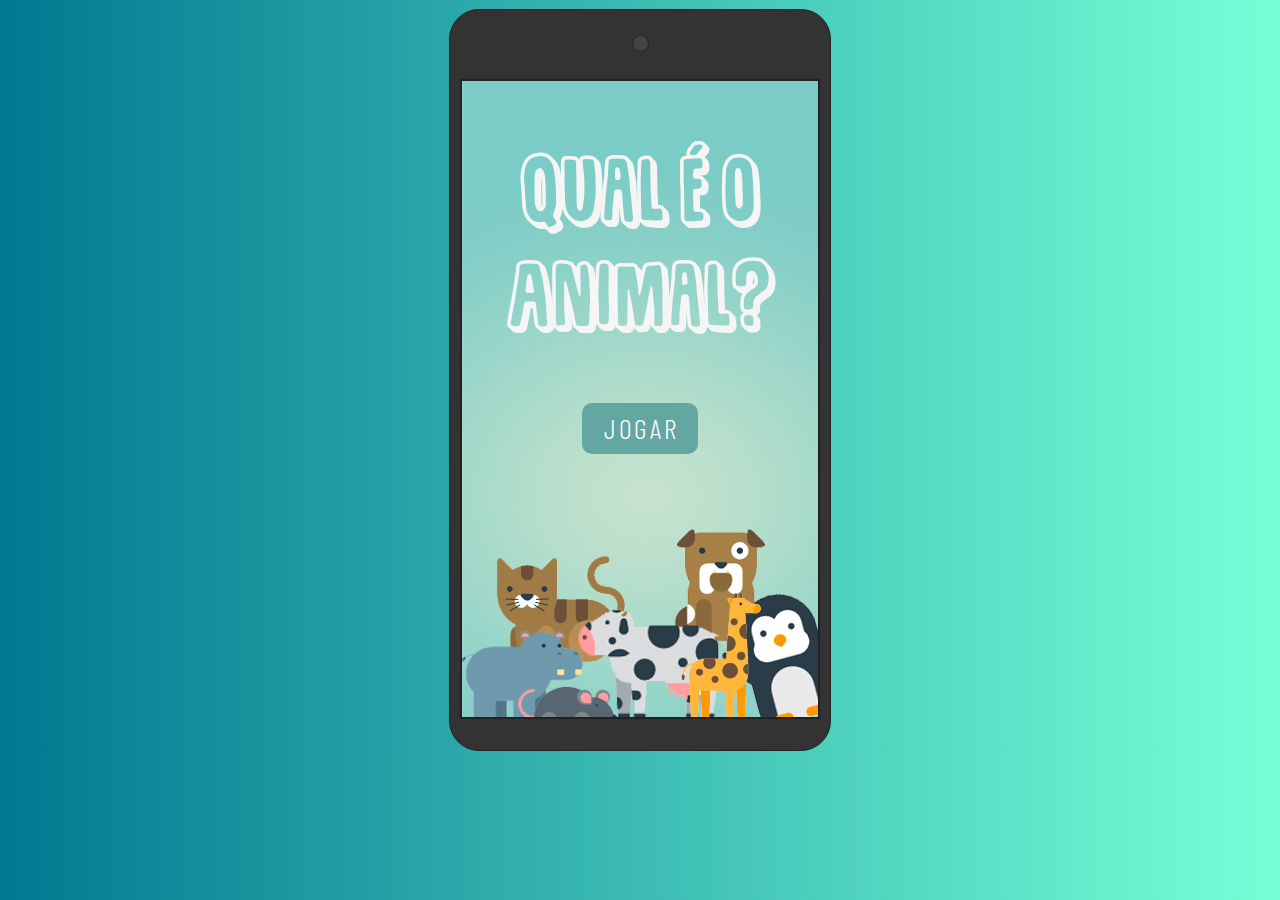
<file: index.html>
<!doctype html>
<html lang="">
<head>
  <meta charset="utf-8">
  <meta http-equiv="x-ua-compatible" content="ie=edge">
  <title>Qual é o Animal?</title>
  <meta name="description" content="">
  <meta name="viewport" content="width=device-width, initial-scale=1, shrink-to-fit=no">

  <link rel="manifest" href="site.webmanifest">
  <link rel="apple-touch-icon" href="icon.png">
</head>

<body>
<style type="text/css">
body{
  /*background-color: #3498db; */
  background: linear-gradient(to right, #007991, #78ffd6);
  /*background: linear-gradient(to right, #c9d6ff, #e2e2e2); */
  /*background: linear-gradient(to right, #6190e8, #a7bfe8); */
  /*background: linear-gradient(to right, #dad299, #b0dab9); */
  /*background: linear-gradient(to right, #bbd2c5, #536976); */
}
/* http://meyerweb.com/eric/tools/css/reset/ 
   v2.0 | 20110126
   License: none (public domain)
*/

html, body, div, span, applet, object, iframe,
h1, h2, h3, h4, h5, h6, p, blockquote, pre,
a, abbr, acronym, address, big, cite, code,
del, dfn, em, img, ins, kbd, q, s, samp,
small, strike, strong, sub, sup, tt, var,
b, u, i, center,
dl, dt, dd, ol, ul, li,
fieldset, form, label, legend,
table, caption, tbody, tfoot, thead, tr, th, td,
article, aside, canvas, details, embed, 
figure, figcaption, footer, header, hgroup, 
menu, nav, output, ruby, section, summary,
time, mark, audio, video {
  margin: 0;
  padding: 0;
  border: 0;
  font-size: 100%;
  font: inherit;
  vertical-align: baseline;
}
/* HTML5 display-role reset for older browsers */
article, aside, details, figcaption, figure, 
footer, header, hgroup, menu, nav, section {
  display: block;
}
body {
  line-height: 1;
}
ol, ul {
  list-style: none;
}
blockquote, q {
  quotes: none;
}
blockquote:before, blockquote:after,
q:before, q:after {
  content: '';
  content: none;
}
table {
  border-collapse: collapse;
  border-spacing: 0;
}

@keyframes pisca{
  0% {
    background-color: #333;
    box-shadow: 0px 0px 0px 0px #333;
  }
  50%{
    background-color: white;
    box-shadow: 0px 0px 5px 0px #fff;
  }
  100%{
    background-color: #333;
    box-shadow: 0px 0px 0px 0px #333;
  }
}

.notification.on .badge{
  height: 8px;
  width: 8px;
  display: table;
  position: absolute;
  float: left;
  background-color: #333;
  border-radius: 8px;
  margin-top: 20px;
  margin-left: 25px;
  box-shadow: none;
  animation: pisca 1s infinite;
}

.screen{
  height: 640px;
  width: 360px;
  background-color: white;
  border: solid 2px #222;
  margin-top: 3vh;
  margin-bottom: 2vh;
  box-sizing: border-box;
 }

.smartphone{
  display: table;
  margin: 0 auto;
  padding: 10px;
  background-color: #333;
  border-radius: 30px;
  position: relative;
  border: solid 1px #222;
  height: 80vh;
  box-sizing: border-box;
  margin-top: 1vh;
}

.btn-up-down{
  height: 100px;
  float: left;
  position: absolute;
  margin-left: -17px;
  margin-top: 90px;
  border-top-left-radius: 3px;
  border-bottom-left-radius: 3px;
}
.btn{
  display: table;
  display: none;
  width: 8px;
  background-color: #333;
}

.cam{
  border-radius: 15px;
  height: 15px;
  width: 15px;
  display: table;
  background-color: #444;
  border: solid 1px #222;
  margin: 0 auto;
  margin-top: 15px;
  
}

.controls, .header{
  height: 30px;
  display: table;
  width: 100%;
  
}
body{
    cursor: grab;
}
.screen-mobile{
  display: none;
  width: 100vw;
  height: 100vh;
}



@media (max-width: 600px) 
{
  .smartphone{
    display: none;
  }
  .screen-mobile{
    display: block;
  }
}
</style>

<div class='smartphone zoom-1 notification on'>
  <span class='btn btn-up-down'></span>
  <span class='btn btn-power'></span>
  
  <section class='header'>
    <span class='badge'></span>
    <span class='cam'></span>
  </section>
  <iframe class='screen' src="jogo.html"></iframe>
</div>


<iframe class='screen-mobile' src="jogo.html"></iframe>
</body>
</html>
</file>
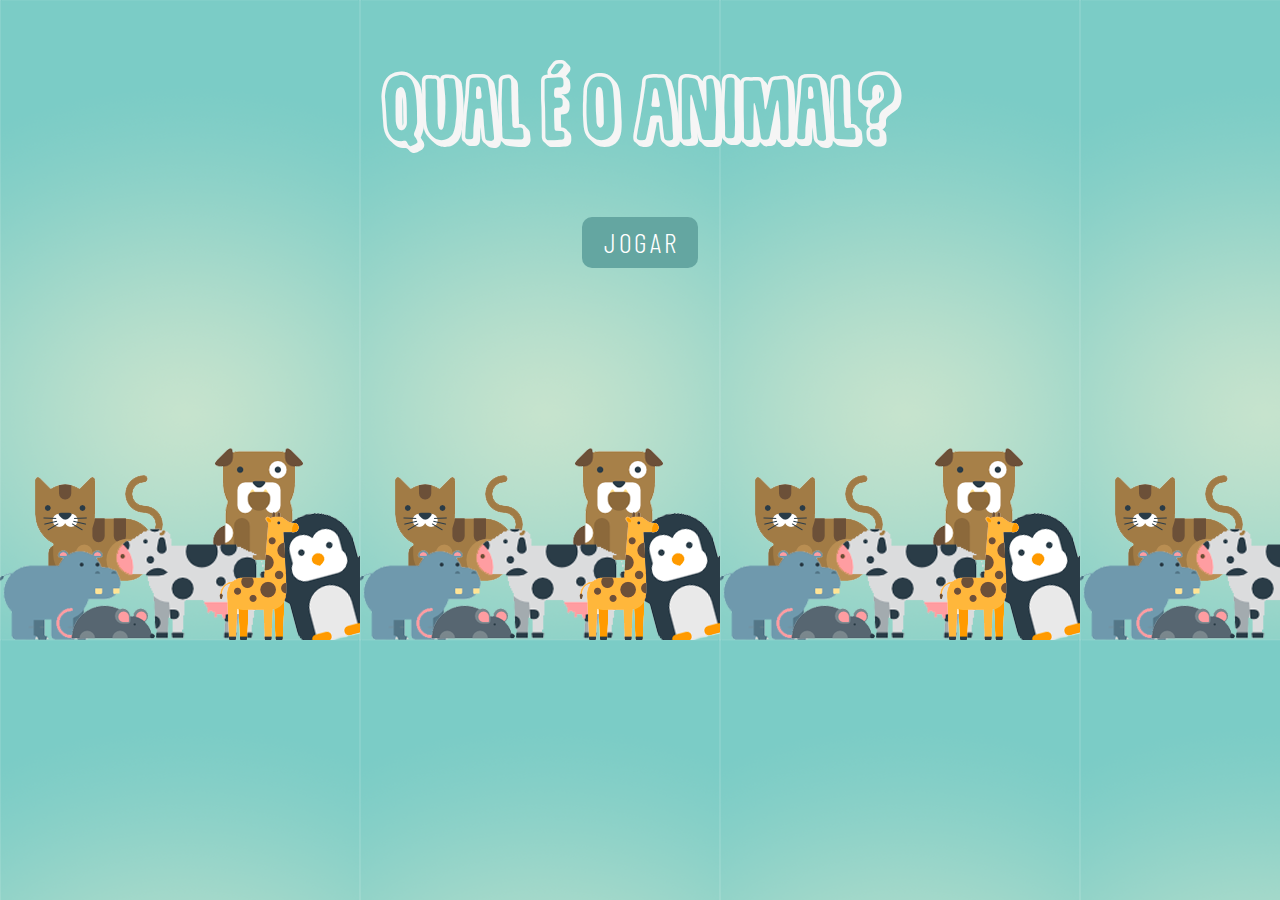
<file: jogo.html>
<!doctype html>
<html class="no-js" lang="">
<head>
  <meta charset="utf-8">
  <meta http-equiv="x-ua-compatible" content="ie=edge">
  <title>Qual é o Animal?</title>
  <meta name="description" content="">
  <meta name="viewport" content="width=device-width, initial-scale=1, shrink-to-fit=no">
  <link rel="manifest" href="site.webmanifest">
  <link rel="apple-touch-icon" href="icon.png">
  <link rel="stylesheet" href="css/reset.css">
  <link rel="stylesheet" href="css/main.css">
  <link rel="stylesheet" type="text/css" href="font/material-icons.css"> 
</head>
<body>
    <section class="inicio">
        
        <h1> Qual é o Animal? </h1>
        <button>JOGAR</button>

    </section>
    <section class="tela2">
        <header>

            <p>
                <span class="mticons">check_circle</span>
                ACERTOS: <span class="acertos">0</span>
            </p>
            <p>
                <span class="mticons">access_time</span>
                [00:<span class="tempo">00]</span>
            </p>
        </header>
        <div>

            <p>
                <span class="mticons play">play_circle_outline</span>
                <span class="titulo"> QUE ANIMAL É ESSE? </span>
            </p>
            <ul>
                <li><img class="errado" src="img/dog.png"></li>
                <li><img class="errado" src="img/cow.png"></li>
                <li><img class="certo" src="img/hen.png"></li>
                <li><img class="certo" src="img/lion.png"></li>
                <li><img class="errado" src="img/duck.png"></li>
                <li><img class="errado" src="img/monkey.png"></li>
                <li><img class="errado hint" src="img/beaver.png"></li>
                <li><img class="errado" src="img/donkey.png"></li>
                <li><img class="errado hint" src="img/polar-bear.png"></li>
            </ul>
        </div>
        <footer>

            <p>
                <span class="mticons home">home</span>
                <span class="mticons ajuda">lightbulb_outline</span>
            </p>
        </footer>
    </section>
    <section class="tela3">
        <header>

            <p>
                <span class="mticons">check_circle</span>
                ACERTOS: <span class="acertos2">0</span>
            </p>
            <p>
                <span class="mticons">access_time</span>
                [00:<span class="tempo2">00]</span>
            </p>
        </header>
        <div>

            <p>
                <span class="mticons play">play_circle_outline</span>
                <span class="titulo"> QUE ANIMAL É ESSE? </span>
            </p>
            <ul>
                <li><img class="errado" src="img/walrus.png"></li>
                <li><img class="certo" src="img/elephant.png"></li>
                <li><img class="errado" src="img/zebra.png"></li>
                <li><img class="errado hint" src="img/chick.png"></li>
                <li><img class="errado hint" src="img/penguin.png"></li>
                <li><img class="certo" src="img/cat.png"></li>
                <li><img class="certo" src="img/pig.png"></li>
                <li><img class="errado" src="img/snake.png"></li>
                <li><img class="errado" src="img/flamingo.png"></li>
            </ul>
        </div>
        <footer>

            <p>
                <span class="mticons home">home</span>
                <span class="mticons ajuda">lightbulb_outline</span>
            </p>
        </footer>
    </section>
    <section class="tela4">
        <header>

            <h1> QUAL É O ANIMAL? </h1>
        </header>
        <div>

            <h1> PARABÉNS!! </h1>

                <h2> FASE 1 </h2>
                    
                <p>
                    <span class="mticons">access_time</span>
                    [00:<span class="tempo">00]</span>
                </p>
                <p>
                    <span class="mticons">close</span>
                    ERROS: <span class="erros1">0</span>
                </p>
                
                <h2> FASE 2 </h2>
                    
                <p>
                    <span class="mticons">access_time</span>
                    [00:<span class="tempo2">00]</span>
                </p>
                <p>
                    <span class="mticons">close</span>
                    ERROS: <span class="erros2">0</span>
                </p>
        </div>
        <footer>

            <p>
                <span class="mticons home">home</span>
            </p>
        </footer>
    </section>

    <script src="https://ajax.googleapis.com/ajax/libs/jquery/3.4.1/jquery.min.js"></script>
    <script type="text/javascript">
    
    let vrfmsc=0;
    
    var musica = new Audio('');
    /* TELA 2 */
    $("section.inicio button").on("click",function() {  
        $("section.inicio").hide();
        $("section.tela2").show();

        if (vrfmsc == 0) {
        
            contagem1 = setInterval(function(){
              
                var tempo = parseInt($('section.tela2 span.tempo').text());
                soma = tempo + 1;
                if (soma < 10) {
                    soma = "0" + soma;
                };
                $('span.tempo').text(soma + "]");
                /*$('#tempo').text(soma);*/
  		    }, 1000);
        }
        
        else {
            $('span.tempo').text(0 + "]");
        }
    });

    $("section.tela2 span.play").on("click",function(){
        musica1 = new Audio('musica/leao.mp3');
        musica2 = new Audio('musica/galinha.mp3');
        musica1.play();
        musica2.play();
    });

    let contA = 0;
    let contE = 0;

    function passarTela3() {
        $("section.tela2").hide();
        $("section.tela3").show();
            clearInterval(contagem1);
            

            if (vrfmsc == 0) {
                contagem2 = setInterval(function(){
                    var tempo2 = parseInt($('section.tela3 span.tempo2').text());
                    soma2 = tempo2 + 1;
                    if (soma2 < 10) {
                        soma2 = "0" + soma2;
                    };
                    $('span.tempo2').text(soma2 + "]");
                }, 1000);
            } else {
                $('span.tempo2').text(0 + "]");
            }
    }
    $("section.tela2 ul img.certo").one("click",function(){
      
        musica3 = new Audio('musica/certo.mp3');
        musica3.play();
        var acertos = parseInt($('span.acertos').eq(0).text());
            somaA = acertos + 1;
            $('span.acertos').text(somaA);

        contA++;
        if (contA == 2) {
            passarTela3();
        }
        $(this).css({opacity:0.5});
    });

    var erros1 = 0;
    $("section.tela2 ul img.errado").one("click",function(){
      
        musica4 = new Audio('musica/errado.mp3');
        musica4.play();
        contE++;
        if (contE == 2) {
            passarTela3();
        }
        erros1 += 1;
        /*$('#erros1').text(erros);*/
        $(this).css({opacity:0.5});
    });

    $("section.tela2 footer span.ajuda").on("click",function(){
      $("section.tela2 ul img.hint").css({opacity:0});
    });
    
    /* TELA 3 */

    $("section.tela3 span.play").on("click",function(){
        musica5 = new Audio('musica/elefante.mp3');
        musica6 = new Audio('musica/gato.mp3');
        musica7 = new Audio('musica/porco.mp3');
        musica5.play();
        musica6.play();
        musica7.play();
    });

    let contA2 = 0;
    let contE2 = 0;
    
    function passarTela4() {
        $("section.tela3").hide();
        $("section.tela4").show();
        clearInterval(contagem2);
        $('span.erros1').text(erros1);
        $('span.erros2').text(erros2);
        musica8 = new Audio('musica/win.wav');
        musica8.play();
    }
    $("section.tela3 ul img.certo").one("click",function(){
      
        musica3 = new Audio('musica/certo.mp3');
        musica3.play();
        var acertos2 = parseInt($('span.acertos2').eq(0).text());
            somaA2 = acertos2 + 1;
            $('span.acertos2').text(somaA2);

        contA2++;
        if (contA2 == 3) {
            passarTela4();
        }
        $(this).css({opacity:0.5});
    });

    var erros2 = 0;
    $("section.tela3 ul img.errado").one("click",function(){
      
        musica4 = new Audio('musica/errado.mp3');
        musica4.play();
        contE2++;
        if (contE2 == 2) {
            passarTela4();
        }
        erros2 += 1;
        $(this).css({opacity:0.5});
    });

    $("section.tela3 footer span.ajuda").on("click",function(){
      $("section.tela3 ul img.hint").css({opacity:0});
    });

    $("section footer span.home").on("click",function(){
      $("section").hide();
      $("section.inicio").show();
      $('span.tempo').text("00]");
      $('span.tempo2').text("00]");
      $("section ul img").css({opacity:1});
      clearInterval(contagem1);
      clearInterval(contagem2);
      $('span.acertos').text(0);
      $('span.acertos2').text(0);
      $('span.erros1').text(0);
      $('span.erros2').text(0);
      document.location.reload(true);
    }); 

    </script>
    <script src="js/plugins.js"></script>
    <script src="js/main.js"></script>

</body>
</html>
</file>
<file: css/main.css>
/*section.inicio{ display: none;}*/
section.tela2{ display: none;}
section.tela3{ display: none;}
section.tela4{ display: none;}

@font-face {
    font-family: sugarpunch;
    src: url('../font/SugarpunchDEMO.otf');
}

@font-face {
    font-family: barlowCondensed;
    src: url('../font/BarlowCondensed-Light.ttf');
}

@font-face {
    font-family: orangeJuice;
    src: url('../font/Orange\ Juice.ttf')
}

@font-face {
    font-family: 'mticons';
    font-style: normal;
    font-weight: 400;
    src: url(../font/MaterialIcons-Regular.ttf);
}

.mticons {
    font-family: mticons;
}

.faicons{
    font-family:faicons;
}

body {
    font-family: 'barlowCondensed';
    font-size: 14px;
    color: white;
    background: url(../img/fundo.png);
}

section, body {
    width: 100vw;
    height: 100vh;
    overflow: hidden;
    box-sizing: border-box;
}

/* CSS INÍCIO */
section.inicio {
    text-align: center;
    background: url(../img/inicio.png);
}

section.inicio h1 {
    color: whitesmoke;
    font-family: 'sugarpunch';
    font-size: 5em;
    line-height: 1.5em;
    margin: 1em auto .6em auto;
}

section.inicio button {
    font-family: barlowCondensed;
    letter-spacing: .1em;
    border: none;
    background-color: #64a6a1;
    color: white;
    border-radius: 10px;
    font-size: 2em;
    padding: .3em .7em .3em .8em;
}

/* CSS TELA 2 */
section.tela2 {
    text-align: center;
}

section.tela2 header {
    background-color: #508783;
    width: 100vw;
    height: 8vh;
    display: flex;
    justify-content: space-between;
    font-size: 1.5em;
    text-align: left;
    box-sizing: border-box;
}

section.tela2 header p {
    margin: 2vh 5vw;
}

section.tela2 header p span.mticons {
    font-size: 1em;
    margin-right: .2em;
    position: relative;
    top: 2px;
}

section.tela2 div p {
    font-size: 2.5em;
    margin-top: .6em;
    display: flex;
    justify-content: center;
}

section.tela2 div p span.titulo {
    font-family: 'orangeJuice';
    margin-left: .3em;
    margin-top: 17px;
}

section.tela2 div p span.mticons {
    font-size: 1.4em;
    position: relative;
    top: 11px;
}

section.tela2 div ul {
    margin-top: 3em;
    display: flex;
    justify-content: space-around;
    flex-wrap: wrap;
}

section.tela2 div ul li {
    margin: 1vh 1vw;
}

section.tela2 div ul li img {
    position: relative;
    width: 7em;
    height: 7em;
}

section.tela2 footer {
    width: 100vw;
    height: 10vh;
    background: #508783;
    font-size: 2em;
    text-align: center;
    margin: 12vh 0 0 0;
    padding-top: .1vh;
}

section.tela2 footer p {
    display: flex;
    justify-content: space-between;
    margin: 2.3vh 28vw;
}

section.tela2 footer p span.mticons {
    position: relative;
}

/* CSS TELA 3 */
section.tela3 {
    text-align: center;
}

section.tela3 header {
    background-color: #508783;
    width: 100vw;
    height: 8vh;
    display: flex;
    justify-content: space-between;
    font-size: 1.5em;
    text-align: left;
    box-sizing: border-box;
}

section.tela3 header p {
    margin: 2vh 5vw;
}

section.tela3 header p span.mticons {
    font-size: 1em;
    margin-right: .2em;
    position: relative;
    top: 2px;
}

section.tela3 div p {
    font-size: 2.5em;
    margin-top: .6em;
    display: flex;
    justify-content: center;
}

section.tela3 div p span.titulo {
    font-family: 'orangeJuice';
    margin-left: .3em;
    margin-top: 17px;
}

section.tela3 div p span.mticons {
    font-size: 1.4em;
    position: relative;
    top: 11px;
}

section.tela3 div ul {
    margin-top: 3em;
    display: flex;
    justify-content: space-around;
    flex-wrap: wrap;
}

section.tela3 div ul li {
    margin: 1vh 1vw;
}

section.tela3 div ul li img {
    position: relative;
    width: 7em;
    height: 7em;
}

section.tela3 footer {
    width: 100vw;
    height: 10vh;
    background: #508783;
    font-size: 2em;
    text-align: center;
    margin: 12vh 0 0 0;
    padding-top: .1vh;
}

section.tela3 footer p {
    display: flex;
    justify-content: space-between;
    margin: 2.3vh 28vw;
}

section.tela3 footer p span.mticons {
    position: relative;
}

/* CSS TELA 4 */
section.tela4 header {
    background-color: #508783;
    width: 100vw;
    height: 12vh;
    font-size: 2em;
    text-align: center;
    box-sizing: border-box;
    display: flex;
}

section.tela4 header h1 {
    position: relative;
    color: whitesmoke;
    font-family: 'sugarpunch';
    margin: 4vh auto;
}

section.tela4 div h1 {
    font-family: 'orangeJuice';
    font-size: 3.5em;
    text-align: center;
    margin: .6em auto 1.3em auto;
}

section.tela4 div h2 {
    text-align: center;
    font-size: 2.8em;
    margin: .7em auto;
    background-color: #508783;
    font-weight: bold;
    width: 2.8em;
    border-radius: 5px;
    padding: 2px;
}

section.tela4 div p {
    text-align: center;
    font-size: 1.8em;
    margin-bottom: .2em;
    font-weight: bold;
}

section.tela4 div p span.mticons {
    position: relative;
    top: 3px;
}

section.tela4 footer {
    width: 100vw;
    height: 10vh;
    background: #508783;
    font-size: 2.5em;
    text-align: center;
    margin: 12vh 0 0 0;
    padding-top: .1vh;
}

section.tela4 footer p {
    margin: 1.5vh auto;
}
</file>
<file: font/material-icons.css>
@font-face {
  font-family: 'Material Icons';
  font-style: normal;
  font-weight: 400;
  /*src: url(MaterialIcons-Regular.eot); /* For IE6-8 */
  src: url(../font/MaterialIcons-Regular.ttf);
}

.material-icons {
  font-family: 'Material Icons';
  font-weight: normal;
  font-style: normal;
  color: red;
  font-size: 36px;  /* Preferred icon size */
  display: inline-block;
  line-height: 1;
  text-transform: none;
  letter-spacing: normal;
  word-wrap: normal;
  white-space: nowrap;
  direction: ltr;

  /* Support for all WebKit browsers. */
  -webkit-font-smoothing: antialiased;
  /* Support for Safari and Chrome. */
  text-rendering: optimizeLegibility;

  /* Support for Firefox. */
  -moz-osx-font-smoothing: grayscale;

  /* Support for IE. */
  font-feature-settings: 'liga';
}
</file>
